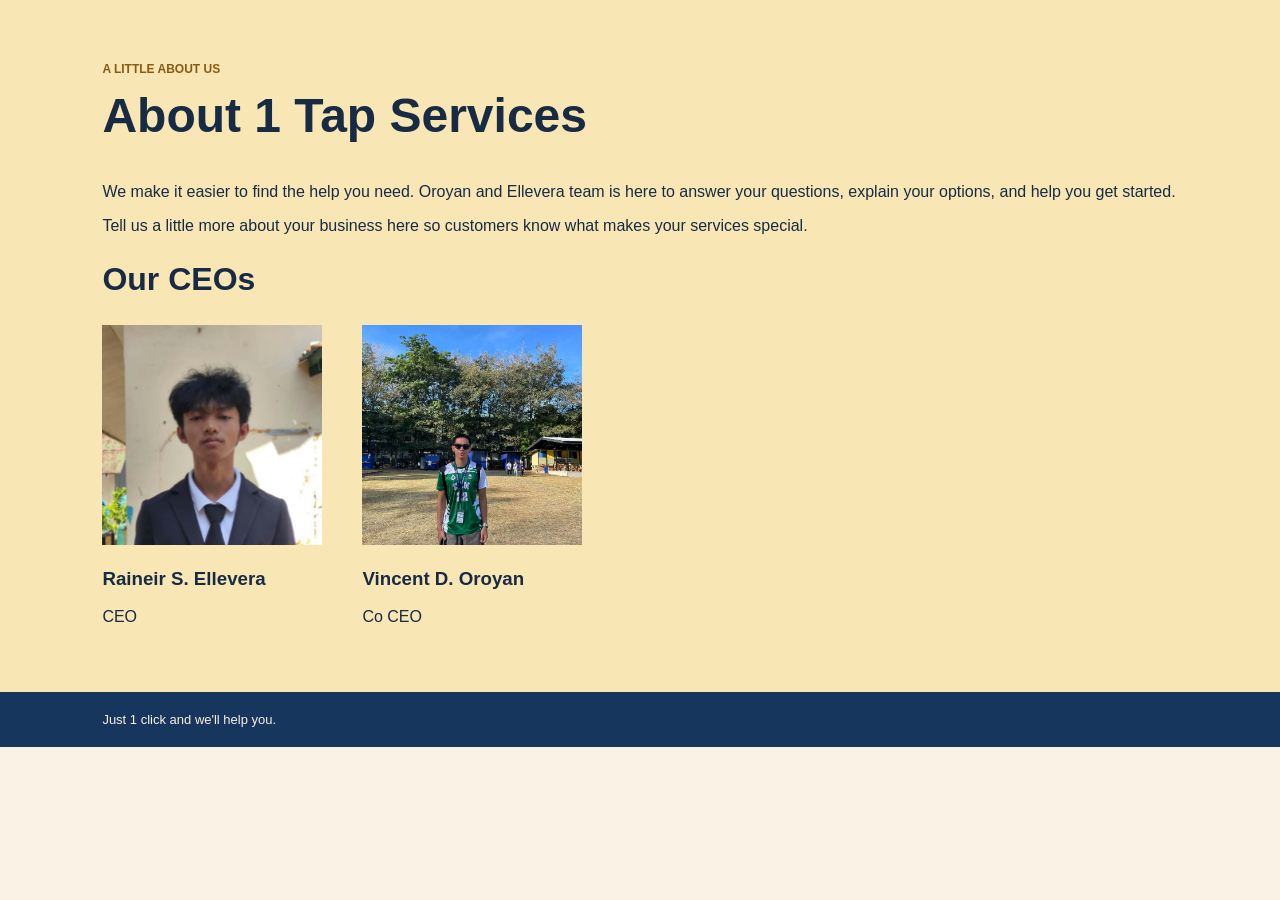
<file: about.html>
<!doctype html>
<html>
  <head>
    <meta charset="UTF-8">
    <meta name="viewport" content="width=device-width, initial-scale=1.0">
    <link rel="icon" href="images/Blue One Tap Icon.png" sizes="any">
    <title>About - 1TapServices</title>
    <link rel="stylesheet" href="styles.css" />
  </head>
  <body>

    <section class="section yellow">
      <p class="small-title">A little about us</p>
      <h1>About 1 Tap Services</h1>
      <p>
        We make it easier to find the help you need. Oroyan and Ellevera team is
        here to answer your questions, explain your options, and help you get
        started.
      </p>
      <p>
        Tell us a little more about your business here so customers know what
        makes your services special.
      </p>

      <h2>Our CEOs</h2>
      <div class="ceos">
        <div class="ceo">
          <img src="images/Rain.jpg" alt="Raineir S. Ellevera, CEO" />
          <h3>Raineir S. Ellevera</h3>
          <p>CEO</p>
        </div>

        <div class="ceo">
          <img src="images/Vince.jpg" alt="Vincent D. Oroyan, Co CEO" />
          <h3>Vincent D. Oroyan</h3>
          <p>Co CEO</p>
        </div>
      </div>
    </section>

    <footer>
      <p>Just 1 click and we'll help you.</p>
    </footer>
  </body>
</html>
</file>
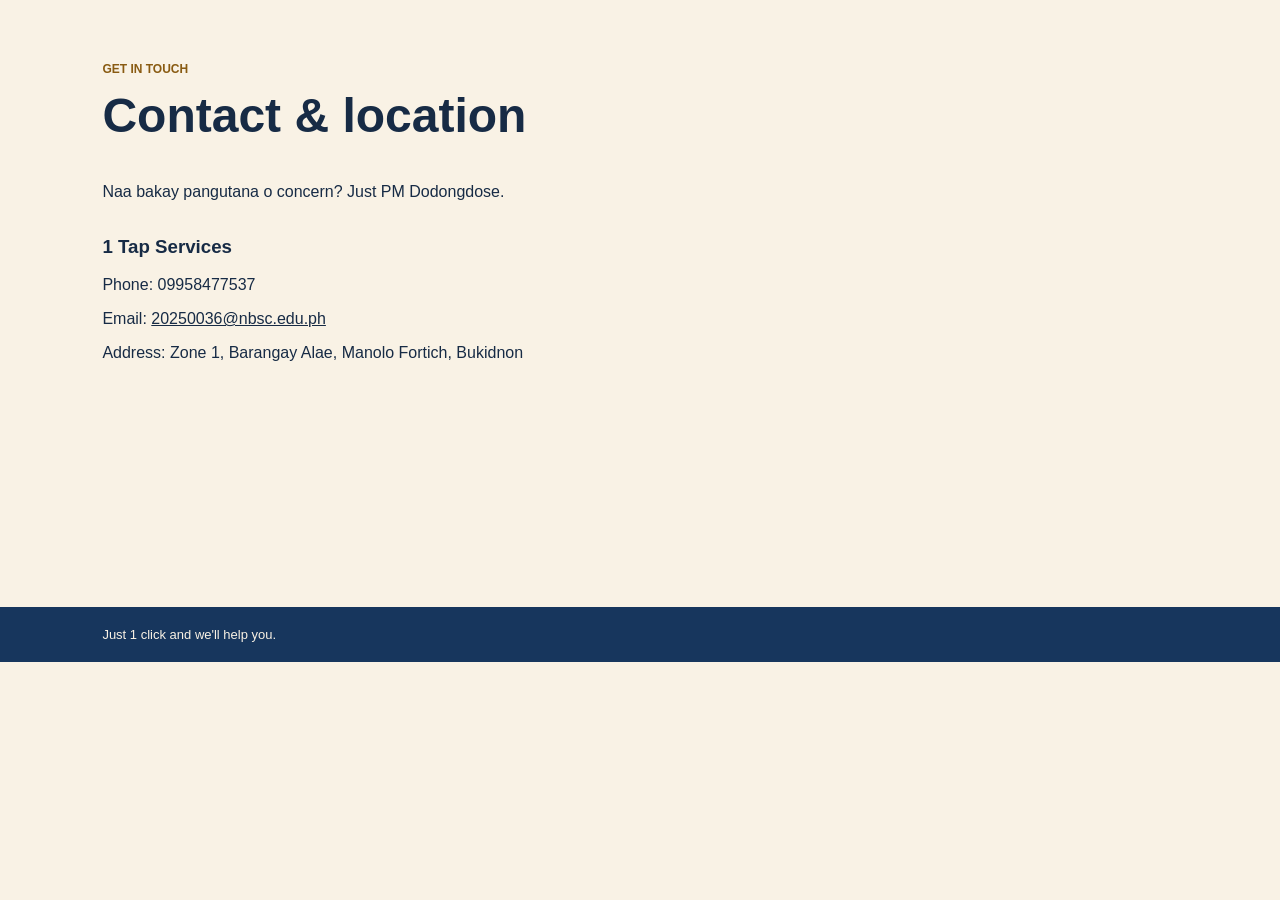
<file: contact.html>
<!doctype html>
<html>
  <head>
    <meta charset="UTF-8">
    <meta name="viewport" content="width=device-width, initial-scale=1.0">
    <link rel="icon" href="images/Blue One Tap Icon.png" sizes="any">
    <title>Contact - 1TapServices</title>
    <link rel="stylesheet" href="styles.css" />
  </head>
  <body>

    <section class="section white">
      <p class="small-title">Get in touch</p>
      <h1>Contact &amp; location</h1>
      <p>Naa bakay pangutana o concern? Just PM Dodongdose.</p>

      <div class="contact">
        <div class="contact-info">
          <h3>1 Tap Services</h3>
          <p>Phone: 09958477537</p>
          <p>
            Email:
            <a href="mailto:20250036@nbsc.edu.ph">20250036@nbsc.edu.ph</a>
          </p>
          <p>Address: Zone 1, Barangay Alae, Manolo Fortich, Bukidnon</p>
        </div>

        <iframe
          class="map"
          title="Map of Barangay Alae, Manolo Fortich, Bukidnon"
          src="https://maps.google.com/maps?q=Barangay%20Alae%2C%20Manolo%20Fortich%2C%20Bukidnon%2C%20Philippines&z=14&output=embed"
        ></iframe>
      </div>
    </section>

    <footer>
      <p>Just 1 click and we'll help you.</p>
    </footer>
  </body>
</html>
</file>
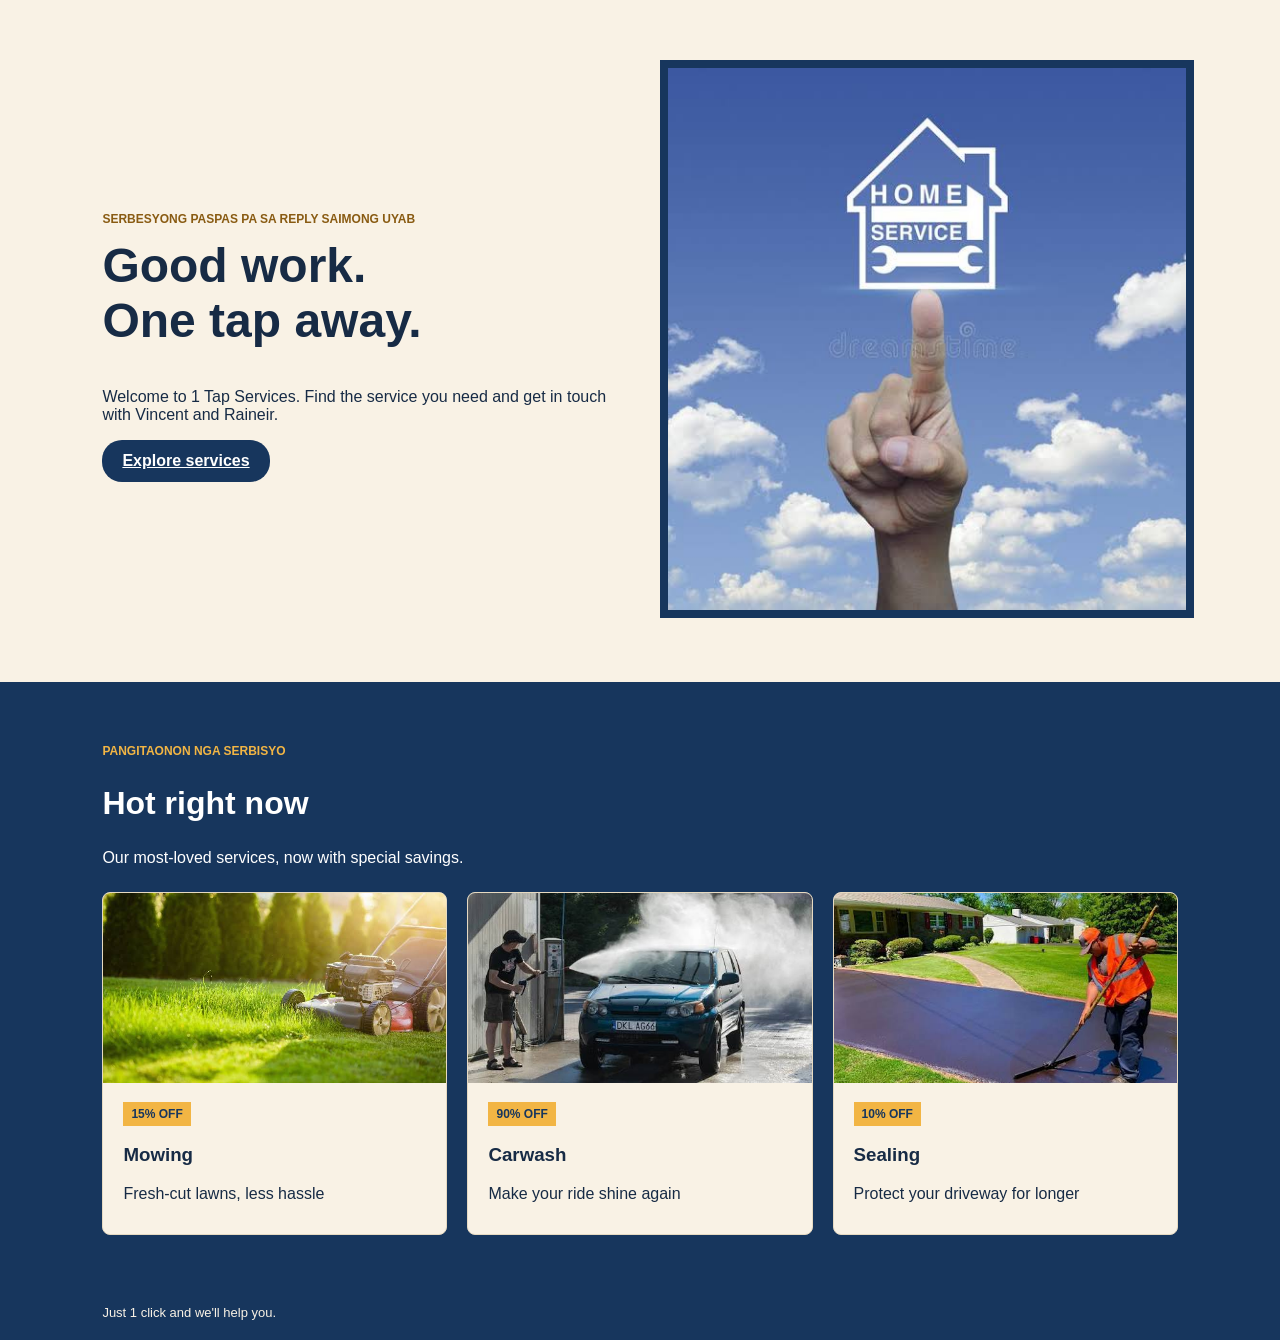
<file: home.html>
<!doctype html>
<html>

  <head>
    <meta charset="UTF-8">
    <meta name="viewport" content="width=device-width, initial-scale=1.0">
    <link rel="icon" href="images/Blue One Tap Icon.png" sizes="any">
    <title>1TapServices</title>
    <link rel="stylesheet" href="styles.css" />
  </head>

  <body>
    <section class="hero">
      <div class="hero-text">
        <p class="small-title">Serbesyong Paspas pa sa reply saimong uyab</p>
        <h1>Good work.<br />One tap away.</h1>
        <p>
          Welcome to 1 Tap Services. Find the service you need and get in touch
          with Vincent and Raineir.
        </p>
        <a class="button" href="services.html">Explore services</a>
      </div>

      <div class="hero-image">
        <img src="images/images.jpg" alt="Featured 1 Tap Services work" />
      </div>
    </section>

    <section class="section navy">
      <p class="small-title yellow-text">pangitaonon nga serbisyo</p>
      <h2>Hot right now</h2>
      <p>Our most-loved services, now with special savings.</p>

      <div class="cards">
        <div class="card">
          <img src="images/mowing.jpg" alt="Lawn mowing service" />
          <div class="card-text">
            <span class="badge">15% OFF</span>
            <h3>Mowing</h3>
            <p>Fresh-cut lawns, less hassle</p>
          </div>
        </div>

        <div class="card">
          <img src="images/carwash.jpg" alt="Car wash service" />
          <div class="card-text">
            <span class="badge">90% OFF</span>
            <h3>Carwash</h3>
            <p>Make your ride shine again</p>
          </div>
        </div>

        <div class="card">
          <img src="images/sealing.jpg" alt="Driveway sealing service" />
          <div class="card-text">
            <span class="badge">10% OFF</span>
            <h3>Sealing</h3>
            <p>Protect your driveway for longer</p>
          </div>
        </div>
      </div>
    </section>

    <footer>
      <p>Just 1 click and we'll help you.</p>
    </footer>

    <script src="script.js"></script>

  </body>
</html>
</file>
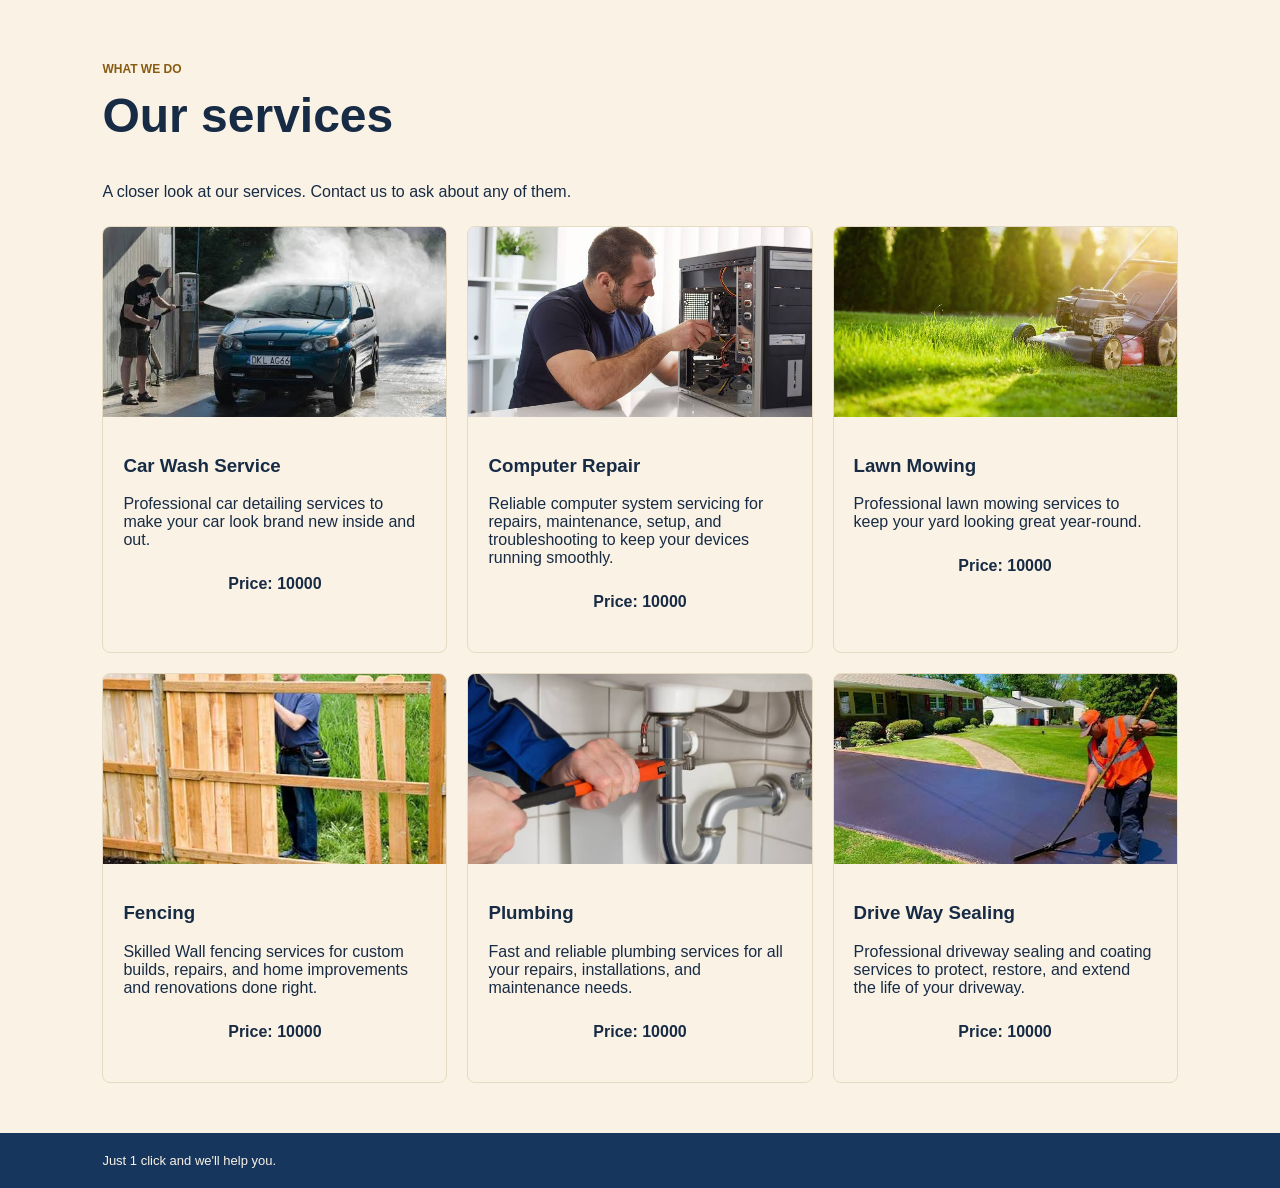
<file: services.html>
<!doctype html>
<html>
  <head>
    <meta charset="UTF-8">
    <meta name="viewport" content="width=device-width, initial-scale=1.0">
    <link rel="icon" href="images/Blue One Tap Icon.png" sizes="any">
    <title>Services - 1TapServices</title>
    <link rel="stylesheet" href="styles.css" />
  </head>
  <body>

    <section class="section white">
      <p class="small-title">What we do</p>
      <h1>Our services</h1>
      <p>A closer look at our services. Contact us to ask about any of them.</p>

      <div class="cards">
        <div class="card">
          <img src="images/carwash.jpg" alt="Car wash service" />
          <div class="card-text">
            <h3>Car Wash Service</h3>
            <p>
              Professional car detailing services to make your car look brand
              new inside and out.
            </p>
            <p class="price">Price: 10000</p>
          </div>
        </div>

        <div class="card">
          <img src="images/computer.jpg" alt="Computer repair service" />
          <div class="card-text">
            <h3>Computer Repair</h3>
            <p>
              Reliable computer system servicing for repairs, maintenance,
              setup, and troubleshooting to keep your devices running smoothly.
            </p>
            <p class="price">Price: 10000</p>
          </div>
        </div>

        <div class="card">
          <img src="images/mowing.jpg" alt="Lawn mowing service" />
          <div class="card-text">
            <h3>Lawn Mowing</h3>
            <p>
              Professional lawn mowing services to keep your yard looking great
              year-round.
            </p>
            <p class="price">Price: 10000</p>
          </div>
        </div>

        <div class="card">
          <img src="images/fencing.jpg" alt="Fencing service" />
          <div class="card-text">
            <h3>Fencing</h3>
            <p>
              Skilled Wall fencing services for custom builds, repairs, and home
              improvements and renovations done right.
            </p>
            <p class="price">Price: 10000</p>
          </div>
        </div>

        <div class="card">
          <img src="images/plumbing.jpg" alt="Plumbing service" />
          <div class="card-text">
            <h3>Plumbing</h3>
            <p>
              Fast and reliable plumbing services for all your repairs,
              installations, and maintenance needs.
            </p>
            <p class="price">Price: 10000</p>
          </div>
        </div>

        <div class="card">
          <img src="images/sealing.jpg" alt="Driveway sealing service" />
          <div class="card-text">
            <h3>Drive Way Sealing</h3>
            <p>
              Professional driveway sealing and coating services to protect,
              restore, and extend the life of your driveway.
            </p>
            <p class="price">Price: 10000</p>
          </div>
        </div>
      </div>
    </section>

    <footer>
      <p>Just 1 click and we'll help you.</p>
    </footer>
  </body>
</html>
</file>
<file: styles.css>
body {
  margin: 0;
  font-family: Arial, sans-serif;
  color: #172b45;
  background: #f9f2e5;
}

a {
  color: inherit;
}

img {
  width: 100%;
}

h1 {
  margin-top: 0;
  font-size: 48px;
}

h2 {
  font-size: 32px;
}

header {
  display: flex;
  justify-content: space-between;
  align-items: center;
  padding: 16px 8%;
  border-bottom: 10px solid #e6dac2;
}

.siteHeader {
  position: sticky;
  top: 0;
  z-index: 1000;
  display: flex;
  align-items: center;
  justify-content: space-between;
  gap: 24px;
  padding: 16px 5%;
  background: #ffffff;
  box-shadow: 0 2px 10px rgba(0, 0, 0, 0.08);
}

.brand {
  font-size: 22px;
  font-weight: bold;
  text-decoration: none;
}

.brand:hover{
  transition: 0.5s;
  color: #f2b544;
}

nav a {
  margin-left: 20px;
  font-weight: bold;
  color: #586779;
  text-decoration: none;
}

nav a:hover {
  transform: scale(1.0);
  transition: 0.4s ease-in-out;
  color: #f2b544;
}

nav a.active {
  color: #17365d;
  border-bottom: 3px solid #f2b544;
}

.section {
  padding: 50px 8%;
}

.hero {
  display: flex;
  align-items: center;
  gap: 40px;
  padding: 60px 8%;
}

.hero-text,
.hero-image {
  flex: 1;
}

.hero-image img {
  width: 100%;
  max-width: 100%x;
  height: auto;
  object-fit: contain;
  border: 8px solid #17365d;
}

.small-title {
  font-size: 12px;
  font-weight: bold;
  color: #895b12;
  text-transform: uppercase;
}

.button {
  display: inline-block;
  padding: 12px 20px;
  color: white;
  background: #17365d;
  font-weight: bold;
  border-radius: 20px;
  justify-content: center;
}

.button:hover {
  transform: scale(1.1);
  transition: 0.4s ease-in-out;
}

.navy {
  color: white;
  background: #17365d;
}

.navy .small-title {
  color: #f2b544;
}

.white {
  background: #f9f2e5;
}
.yellow {
  background: #f8e6b4;
}

.cards {
  display: grid;
  grid-template-columns: 1fr 1fr 1fr;
  gap: 20px;
  margin-top: 25px;
}

.card {
  color: #172b45;
  background: #f9f2e5;
  border: 1px solid #e6dac2;
  border-radius: 8px;
  overflow: hidden;
  cursor: pointer;
  transition: all 0.3s ease;
}

.card:hover {
  transform: translateY(-5px);
  box-shadow: 0 5px 15px rgba(0, 0, 0, 0.15);
}

.card img {
  height: 190px;
  object-fit: cover;
}

.card-text {
  padding: 15px 20px;
}

.badge {
  display: inline-block;
  padding: 5px 8px;
  font-size: 12px;
  font-weight: bold;
  color: #17365d;
  background: #f2b544;
}

.price {
  font-weight: bold;
  text-align: center;
  padding: 10px 20px;
  cursor: pointer;
}

.price:hover {
  color: #17365d;
  background: #f2b544;
  border: 2px solid #17365d;
  border-radius: 10;
  transform: scale(1.05);
}

.ceos,
.contact {
  display: flex;
  gap: 40px;
}

.ceo img {
  width: 220px;
  height: 220px;
  object-fit: cover;
}

.map {
  flex: 2;
  height: 340px;
  border: 0;
}

footer {
  display: flex;
  justify-content: space-between;
  padding: 20px 8%;
  font-size: 13px;
  color: #f9f2e5;
  background: #17365d;
}

footer p {
  margin: 0;
}

@media (max-width: 700px) {
  header,
  .hero,
  .contact,
  .ceos,
  footer {
    flex-direction: column;
  }
  .cards {
    grid-template-columns: 1fr;
  }
}

.responsiveFrame {
    display: block;
    width: 100%;
    height: 100vh;
    border: none;
}

.mainPage{
  margin: 0;
  overflow: hidden;
}
</file>
